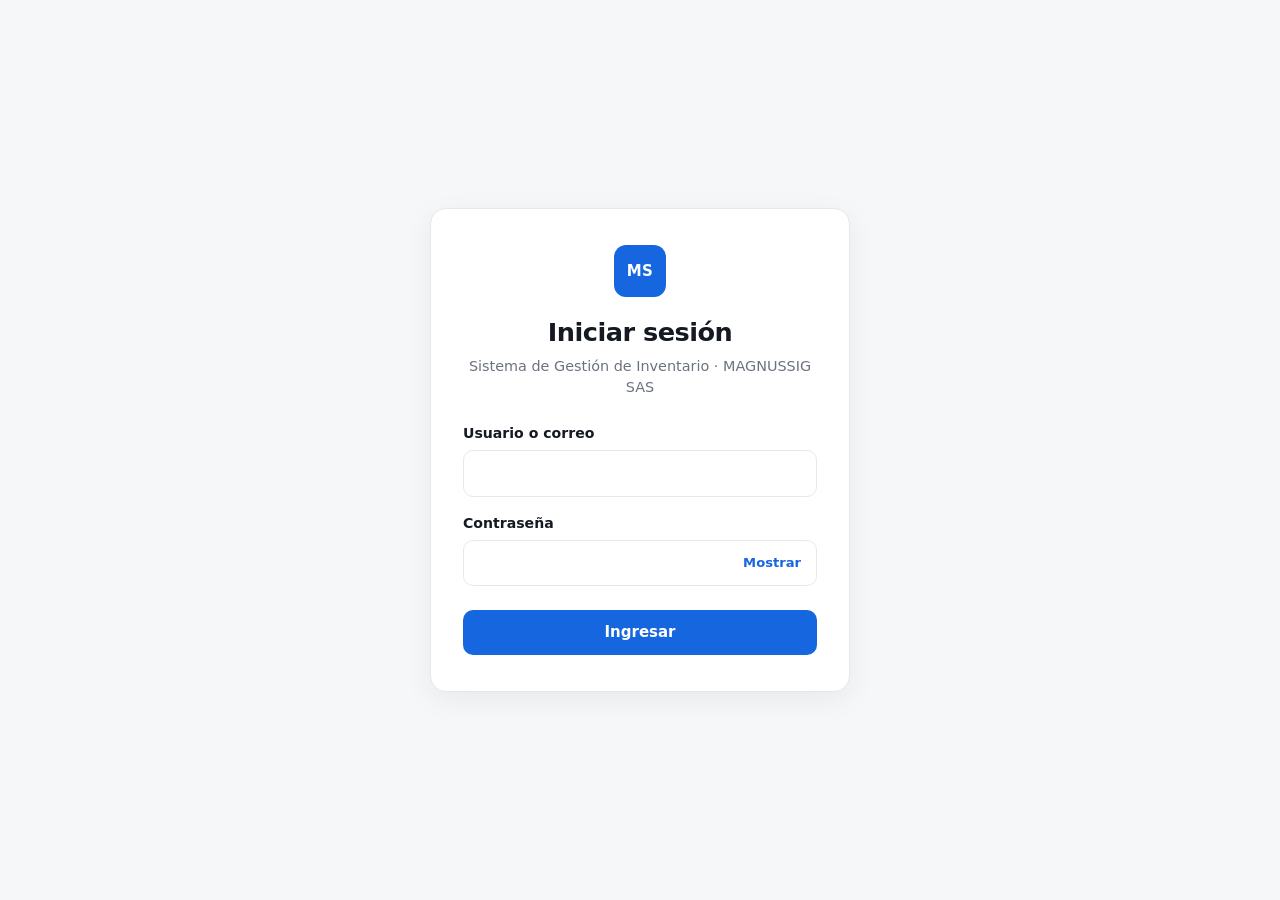
<file: frontend/index.html>
<!DOCTYPE html>
<html lang="es">
<head>
    <meta charset="UTF-8">
    <meta name="viewport" content="width=device-width, initial-scale=1.0">
    <title>Sistema de Gestión de Inventario</title>
    <link rel="stylesheet" href="css/styles.css">
</head>
<body>
    <div class="app" id="app">

        <!-- ===== Menú lateral ===== -->
        <aside class="sidebar" id="sidebar" aria-label="Menú principal">
            <div class="brand">
                <!-- TODO: reemplazar por el logo en assets/ cuando el equipo lo defina -->
                <div class="brand__logo" aria-hidden="true">MS</div>
                <p class="brand__name">Sistema de Gestión de Inventario</p>
                <p class="brand__company">MAGNUSSIG SAS</p>
            </div>

            <p class="sidebar__label">Menú principal</p>
            <nav class="nav">
                <a class="nav__link is-active" href="#dashboard" data-view="dashboard">
                    <svg viewBox="0 0 24 24" aria-hidden="true"><rect x="3" y="3" width="7" height="9" rx="1.5"/><rect x="14" y="3" width="7" height="5" rx="1.5"/><rect x="14" y="12" width="7" height="9" rx="1.5"/><rect x="3" y="16" width="7" height="5" rx="1.5"/></svg>
                    <span>Dashboard</span>
                </a>
                <a class="nav__link" href="#productos" data-view="productos">
                    <svg viewBox="0 0 24 24" aria-hidden="true"><path d="M21 8 12 3 3 8v8l9 5 9-5z"/><path d="m3 8 9 5 9-5M12 13v8"/></svg>
                    <span>Productos</span>
                    <span class="nav__badge" id="navProductCount">0</span>
                </a>
                <a class="nav__link" href="#categorias" data-view="categorias">
                    <svg viewBox="0 0 24 24" aria-hidden="true"><rect x="3" y="3" width="7" height="7" rx="1.5"/><circle cx="17.5" cy="6.5" r="3.5"/><path d="m3 21 3.5-7 3.5 7z"/><rect x="14" y="14" width="7" height="7" rx="1.5"/></svg>
                    <span>Categorías</span>
                </a>
                <a class="nav__link" href="#movimientos" data-view="movimientos">
                    <svg viewBox="0 0 24 24" aria-hidden="true"><path d="M4 8h16m-4-4 4 4-4 4M20 16H4m4-4-4 4 4 4"/></svg>
                    <span>Movimientos</span>
                </a>
                <a class="nav__link" href="#usuarios" data-view="usuarios">
                    <svg viewBox="0 0 24 24" aria-hidden="true"><circle cx="9" cy="8" r="4"/><path d="M2 21a7 7 0 0 1 14 0M16 4a4 4 0 0 1 0 8M22 21a7 7 0 0 0-4-6.3"/></svg>
                    <span>Usuarios</span>
                </a>
                <a class="nav__link" href="#reportes" data-view="reportes">
                    <svg viewBox="0 0 24 24" aria-hidden="true"><path d="M3 3v18h18"/><path d="m7 15 4-5 3 3 5-7"/></svg>
                    <span>Reportes</span>
                </a>
                <a class="nav__link" href="#configuracion" data-view="configuracion">
                    <svg viewBox="0 0 24 24" aria-hidden="true"><circle cx="12" cy="12" r="3"/><path d="M19.4 15a1.7 1.7 0 0 0 .3 1.8l.1.1a2 2 0 1 1-2.8 2.8l-.1-.1a1.7 1.7 0 0 0-1.8-.3 1.7 1.7 0 0 0-1 1.5V21a2 2 0 1 1-4 0v-.1a1.7 1.7 0 0 0-1.1-1.5 1.7 1.7 0 0 0-1.8.3l-.1.1a2 2 0 1 1-2.8-2.8l.1-.1a1.7 1.7 0 0 0 .3-1.8 1.7 1.7 0 0 0-1.5-1H3a2 2 0 1 1 0-4h.1a1.7 1.7 0 0 0 1.5-1.1 1.7 1.7 0 0 0-.3-1.8l-.1-.1a2 2 0 1 1 2.8-2.8l.1.1a1.7 1.7 0 0 0 1.8.3H9a1.7 1.7 0 0 0 1-1.5V3a2 2 0 1 1 4 0v.1a1.7 1.7 0 0 0 1 1.5 1.7 1.7 0 0 0 1.8-.3l.1-.1a2 2 0 1 1 2.8 2.8l-.1.1a1.7 1.7 0 0 0-.3 1.8V9a1.7 1.7 0 0 0 1.5 1H21a2 2 0 1 1 0 4h-.1a1.7 1.7 0 0 0-1.5 1z"/></svg>
                    <span>Configuración</span>
                </a>
            </nav>
        </aside>
        <div class="scrim" id="scrim"></div>

        <!-- ===== Contenido ===== -->
        <div class="main">
            <header class="topbar">
                <button class="icon-btn menu-toggle" id="menuToggle" aria-label="Abrir menú" aria-controls="sidebar" aria-expanded="false">
                    <svg viewBox="0 0 24 24" aria-hidden="true"><path d="M3 6h18M3 12h18M3 18h18"/></svg>
                </button>

                <div class="breadcrumb" aria-label="Ruta">
                    <span>Administración</span>
                    <span class="breadcrumb__sep">›</span>
                    <strong id="breadcrumbCurrent">Dashboard</strong>
                </div>

                <label class="search">
                    <svg viewBox="0 0 24 24" aria-hidden="true"><circle cx="11" cy="11" r="7"/><path d="m20 20-3.5-3.5"/></svg>
                    <input type="search" id="globalSearch" placeholder="Buscar en el sistema..." aria-label="Buscar en el sistema">
                </label>

                <button class="icon-btn" aria-label="Notificaciones">
                    <svg viewBox="0 0 24 24" aria-hidden="true"><path d="M6 8a6 6 0 1 1 12 0c0 7 3 9 3 9H3s3-2 3-9M10.3 21a1.9 1.9 0 0 0 3.4 0"/></svg>
                </button>

                <div class="user">
                    <span class="user__avatar" id="userInitials">SC</span>
                    <span class="user__info">
                        <strong id="userName">Salomón Chavarro</strong>
                        <small id="userRole">Administrador</small>
                    </span>
                </div>

                <button class="icon-btn" id="btnLogout" type="button" aria-label="Cerrar sesión" title="Cerrar sesión">
                    <svg viewBox="0 0 24 24" aria-hidden="true"><path d="M9 21H5a2 2 0 0 1-2-2V5a2 2 0 0 1 2-2h4M16 17l5-5-5-5M21 12H9"/></svg>
                </button>
            </header>

            <main class="content" id="content">

                <!-- ===== Vista: Dashboard ===== -->
                <section class="view is-active" id="view-dashboard" aria-labelledby="dashTitle">
                    <div class="page-head">
                        <div>
                            <h1 id="dashTitle">Dashboard</h1>
                            <p class="muted">Bienvenido, <span id="welcomeName">Salomón</span>. Este es el resumen de tu inventario.</p>
                        </div>
                        <div class="page-head__actions">
                            <span class="date-chip" id="todayChip"></span>
                            <button class="btn btn--primary" id="btnRegisterMovement" type="button">
                                <svg viewBox="0 0 24 24" aria-hidden="true"><path d="M12 5v14M5 12h14"/></svg>
                                Registrar movimiento
                            </button>
                        </div>
                    </div>

                    <div class="cards" id="summaryCards"></div>

                    <section class="panel" aria-labelledby="chartTitle">
                        <header class="panel__head">
                            <div>
                                <h2 id="chartTitle">Movimientos de inventario</h2>
                                <p class="muted">Entradas y salidas de los últimos 7 días</p>
                            </div>
                        </header>
                        <div class="panel__body">
                            <div class="legend">
                                <span><i class="dot dot--in"></i>Entradas</span>
                                <span><i class="dot dot--out"></i>Salidas</span>
                            </div>
                            <div class="chart" id="movementsChart" role="img" aria-label="Gráfico de entradas y salidas de los últimos 7 días"></div>
                        </div>
                    </section>

                    <section class="panel" aria-labelledby="lowTitle">
                        <header class="panel__head">
                            <div>
                                <h2 id="lowTitle">Productos que requieren atención</h2>
                                <p class="muted">Stock bajo o agotado</p>
                            </div>
                        </header>
                        <div class="table-wrap">
                            <table class="table">
                                <thead>
                                    <tr><th>Código</th><th>Producto</th><th>Categoría</th><th class="num">Stock</th><th class="num">Mínimo</th><th>Estado</th></tr>
                                </thead>
                                <tbody id="attentionRows"></tbody>
                            </table>
                        </div>
                    </section>
                </section>

                <!-- ===== Vistas pendientes (se construyen en las siguientes entregas) ===== -->
                <section class="view" id="view-productos"><div class="placeholder"><h1>Productos</h1><p class="muted">Vista en construcción.</p></div></section>
                <section class="view" id="view-categorias"><div class="placeholder"><h1>Categorías</h1><p class="muted">Vista en construcción.</p></div></section>
                <section class="view" id="view-movimientos"><div class="placeholder"><h1>Movimientos</h1><p class="muted">Vista en construcción.</p></div></section>
                <section class="view" id="view-usuarios"><div class="placeholder"><h1>Usuarios</h1><p class="muted">Vista en construcción.</p></div></section>
                <section class="view" id="view-reportes"><div class="placeholder"><h1>Reportes</h1><p class="muted">Vista en construcción.</p></div></section>
                <section class="view" id="view-configuracion"><div class="placeholder"><h1>Configuración</h1><p class="muted">Vista en construcción.</p></div></section>
            </main>
        </div>
    </div>

    <script src="js/app.js"></script>
</body>
</html>
</file>
<file: frontend/css/styles.css>
/* 🟦 Grupo 1 — estilos del frontend */

:root {
    --bg: #f6f7f9;
    --surface: #ffffff;
    --border: #e6e8ec;
    --text: #151922;
    --muted: #6b7280;
    --primary: #1666e0;
    --primary-soft: #e6f0ff;
    --ok: #16a34a;      --ok-soft: #e4f6ea;
    --warn: #d97706;    --warn-soft: #fdf1d8;
    --danger: #dc2626;  --danger-soft: #fde8e8;
    --radius: 12px;
    --sidebar-w: 248px;
    --shadow: 0 1px 2px rgba(16, 24, 40, .04);
    font-family: "Segoe UI", system-ui, -apple-system, "Helvetica Neue", Arial, sans-serif;
}

*, *::before, *::after { box-sizing: border-box; }
html, body { margin: 0; }
body { background: var(--bg); color: var(--text); font-size: 15px; line-height: 1.5; }
h1, h2, p { margin: 0; }
a { color: inherit; text-decoration: none; }
button { font: inherit; cursor: pointer; }
svg { width: 20px; height: 20px; fill: none; stroke: currentColor; stroke-width: 1.8; stroke-linecap: round; stroke-linejoin: round; flex: none; }
:focus-visible { outline: 2px solid var(--primary); outline-offset: 2px; }
.muted { color: var(--muted); font-size: .9rem; }

/* ===== Estructura ===== */
.app { display: grid; grid-template-columns: var(--sidebar-w) 1fr; min-height: 100vh; }
.main { min-width: 0; display: flex; flex-direction: column; }
.content { padding: 28px 32px 48px; max-width: 1280px; width: 100%; }

/* ===== Menú lateral ===== */
.sidebar { background: var(--surface); border-right: 1px solid var(--border); padding: 20px 14px; position: sticky; top: 0; height: 100vh; overflow-y: auto; }
.brand { padding: 4px 8px 20px; border-bottom: 1px solid var(--border); margin-bottom: 18px; }
.brand__logo { width: 52px; height: 52px; border-radius: 12px; background: var(--primary); color: #fff; display: grid; place-items: center; font-weight: 700; letter-spacing: .5px; margin-bottom: 12px; }
.brand__name { font-weight: 600; font-size: .95rem; line-height: 1.3; }
.brand__company { font-size: .75rem; color: var(--muted); margin-top: 2px; }
.sidebar__label { font-size: .7rem; letter-spacing: .08em; text-transform: uppercase; color: var(--muted); padding: 0 10px; margin-bottom: 8px; }
.nav { display: flex; flex-direction: column; gap: 2px; }
.nav__link { display: flex; align-items: center; gap: 12px; padding: 10px 12px; border-radius: 10px; color: #3b4252; font-weight: 500; }
.nav__link:hover { background: var(--bg); }
.nav__link.is-active { background: var(--primary-soft); color: var(--primary); }
.nav__badge { margin-left: auto; font-size: .75rem; color: var(--muted); }
.scrim { display: none; }

/* ===== Barra superior ===== */
.topbar { display: flex; align-items: center; gap: 16px; padding: 14px 32px; background: var(--surface); border-bottom: 1px solid var(--border); position: sticky; top: 0; z-index: 5; }
.breadcrumb { color: var(--muted); font-size: .9rem; margin-right: auto; white-space: nowrap; }
.breadcrumb strong { color: var(--text); font-weight: 600; }
.breadcrumb__sep { margin: 0 6px; }
.search { display: flex; align-items: center; gap: 8px; border: 1px solid var(--border); border-radius: 10px; padding: 8px 12px; width: min(300px, 32vw); background: var(--surface); color: var(--muted); }
.search input { border: 0; outline: 0; width: 100%; font: inherit; color: var(--text); background: transparent; }
.search:focus-within { border-color: var(--primary); }
.icon-btn { width: 40px; height: 40px; border: 0; background: transparent; border-radius: 10px; display: grid; place-items: center; color: #3b4252; }
.icon-btn:hover { background: var(--bg); }
.menu-toggle { display: none; }
.user { display: flex; align-items: center; gap: 10px; padding-left: 16px; border-left: 1px solid var(--border); }
.user__avatar { width: 36px; height: 36px; border-radius: 50%; background: var(--primary-soft); color: var(--primary); font-weight: 700; font-size: .8rem; display: grid; place-items: center; }
.user__info { display: flex; flex-direction: column; line-height: 1.2; }
.user__info small { color: var(--muted); font-size: .75rem; }

/* ===== Vistas ===== */
.view { display: none; }
.view.is-active { display: block; }
.placeholder { padding: 40px 0; }
.page-head { display: flex; justify-content: space-between; align-items: flex-end; gap: 16px; flex-wrap: wrap; margin-bottom: 24px; }
.page-head h1 { font-size: 2rem; letter-spacing: -.02em; }
.page-head__actions { display: flex; flex-direction: column; align-items: flex-end; gap: 12px; }
.date-chip { border: 1px solid var(--border); background: var(--surface); border-radius: 10px; padding: 8px 14px; font-size: .9rem; box-shadow: var(--shadow); text-transform: none; }

.btn { display: inline-flex; align-items: center; gap: 8px; border: 0; border-radius: 10px; padding: 11px 18px; font-weight: 600; }
.btn--primary { background: var(--primary); color: #fff; }
.btn--primary:hover { background: #1257bd; }

/* ===== Tarjetas de resumen ===== */
.cards { display: grid; grid-template-columns: repeat(4, 1fr); gap: 16px; margin-bottom: 24px; }
.card { background: var(--surface); border: 1px solid var(--border); border-radius: var(--radius); padding: 18px; box-shadow: var(--shadow); }
.card__top { display: flex; justify-content: space-between; align-items: center; gap: 8px; color: #3b4252; font-size: .88rem; }
.card__icon { width: 36px; height: 36px; border-radius: 10px; display: grid; place-items: center; }
.card__icon--primary { background: var(--primary-soft); color: var(--primary); }
.card__icon--ok { background: var(--ok-soft); color: var(--ok); }
.card__icon--warn { background: var(--warn-soft); color: var(--warn); }
.card__icon--danger { background: var(--danger-soft); color: var(--danger); }
.card__value { font-size: 2.3rem; font-weight: 700; letter-spacing: -.02em; margin: 14px 0 4px; }
.card__hint { color: var(--muted); font-size: .82rem; }

/* ===== Paneles, gráfico, tabla ===== */
.panel { background: var(--surface); border: 1px solid var(--border); border-radius: var(--radius); box-shadow: var(--shadow); margin-bottom: 24px; overflow: hidden; }
.panel__head { padding: 18px 22px; border-bottom: 1px solid var(--border); }
.panel__head h2 { font-size: 1.1rem; }
.panel__body { padding: 18px 22px 22px; }
.legend { display: flex; gap: 18px; font-size: .82rem; color: var(--muted); margin-bottom: 8px; }
.dot { display: inline-block; width: 8px; height: 8px; border-radius: 50%; margin-right: 6px; }
.dot--in { background: var(--primary); }
.dot--out { background: #f59e0b; }
.chart { overflow-x: auto; }
.chart svg { width: 100%; min-width: 520px; height: auto; display: block; fill: none; stroke: none; }
.chart text { fill: var(--muted); font-size: 11px; stroke: none; font-weight: 400; }

.table-wrap { overflow-x: auto; }
.table { width: 100%; border-collapse: collapse; }
.table th, .table td { padding: 12px 22px; text-align: left; border-bottom: 1px solid var(--border); white-space: nowrap; }
.table th { font-size: .75rem; text-transform: uppercase; letter-spacing: .05em; color: var(--muted); font-weight: 600; background: #fafbfc; }
.table tbody tr:last-child td { border-bottom: 0; }
.table .num { text-align: right; font-variant-numeric: tabular-nums; }
.empty { text-align: center; color: var(--muted); padding: 24px; }

.badge { display: inline-block; padding: 3px 10px; border-radius: 999px; font-size: .75rem; font-weight: 600; }
.badge--ok { background: var(--ok-soft); color: var(--ok); }
.badge--low { background: var(--warn-soft); color: var(--warn); }
.badge--out { background: var(--danger-soft); color: var(--danger); }

/* ===== Responsive ===== */
@media (max-width: 1100px) { .cards { grid-template-columns: repeat(2, 1fr); } }

@media (max-width: 900px) {
    .app { grid-template-columns: 1fr; }
    .sidebar { position: fixed; inset: 0 auto 0 0; width: var(--sidebar-w); z-index: 20; transform: translateX(-100%); transition: transform .2s ease; }
    .app.menu-open .sidebar { transform: none; }
    .app.menu-open .scrim { display: block; position: fixed; inset: 0; background: rgba(15, 23, 42, .4); z-index: 15; }
    .menu-toggle { display: grid; }
    .topbar { padding: 12px 16px; gap: 8px; }
    .content { padding: 20px 16px 40px; }
    .user__info { display: none; }
    .user { padding-left: 8px; }
    .search { width: auto; flex: 1; }
    .breadcrumb { display: none; }
}

@media (max-width: 560px) {
    .cards { grid-template-columns: 1fr; }
    .page-head__actions { align-items: stretch; width: 100%; }
    .page-head h1 { font-size: 1.6rem; }
}

@media (prefers-reduced-motion: reduce) { .sidebar { transition: none; } }
</file>
<file: frontend/css/login.css>
/* 🟦 Grupo 1 — estilos de la pantalla de login */

.login-body { min-height: 100vh; }
.login { min-height: 100vh; display: grid; place-items: center; padding: 24px 16px; }
.login__card { width: 100%; max-width: 420px; background: var(--surface); border: 1px solid var(--border); border-radius: 16px; padding: 36px 32px; box-shadow: 0 8px 30px rgba(16, 24, 40, .06); }
.login__logo { margin: 0 auto 16px; }
.login__card h1 { font-size: 1.6rem; text-align: center; letter-spacing: -.02em; }
.login__card > .muted { text-align: center; margin: 4px 0 24px; }

.alert { background: var(--danger-soft); color: var(--danger); border: 1px solid #f6c5c5; border-radius: 10px; padding: 10px 14px; font-size: .9rem; margin-bottom: 16px; }
.alert[hidden], .field__error[hidden] { display: none; }

.field { margin-bottom: 16px; }
.field label { display: block; font-weight: 600; font-size: .88rem; margin-bottom: 6px; }
.field input { width: 100%; font: inherit; color: var(--text); background: var(--surface); border: 1px solid var(--border); border-radius: 10px; padding: 11px 14px; }
.field input:focus { outline: 0; border-color: var(--primary); box-shadow: 0 0 0 3px var(--primary-soft); }
.field input[aria-invalid="true"] { border-color: var(--danger); }
.field__error { color: var(--danger); font-size: .82rem; margin-top: 6px; }
.field__password { position: relative; }
.field__password input { padding-right: 84px; }
.field__toggle { position: absolute; right: 6px; top: 50%; transform: translateY(-50%); border: 0; background: transparent; color: var(--primary); font-weight: 600; font-size: .82rem; padding: 6px 10px; border-radius: 8px; }
.field__toggle:hover { background: var(--primary-soft); }

.login__submit { width: 100%; justify-content: center; margin-top: 8px; }
.login__submit[disabled] { opacity: .65; cursor: wait; }
</file>
